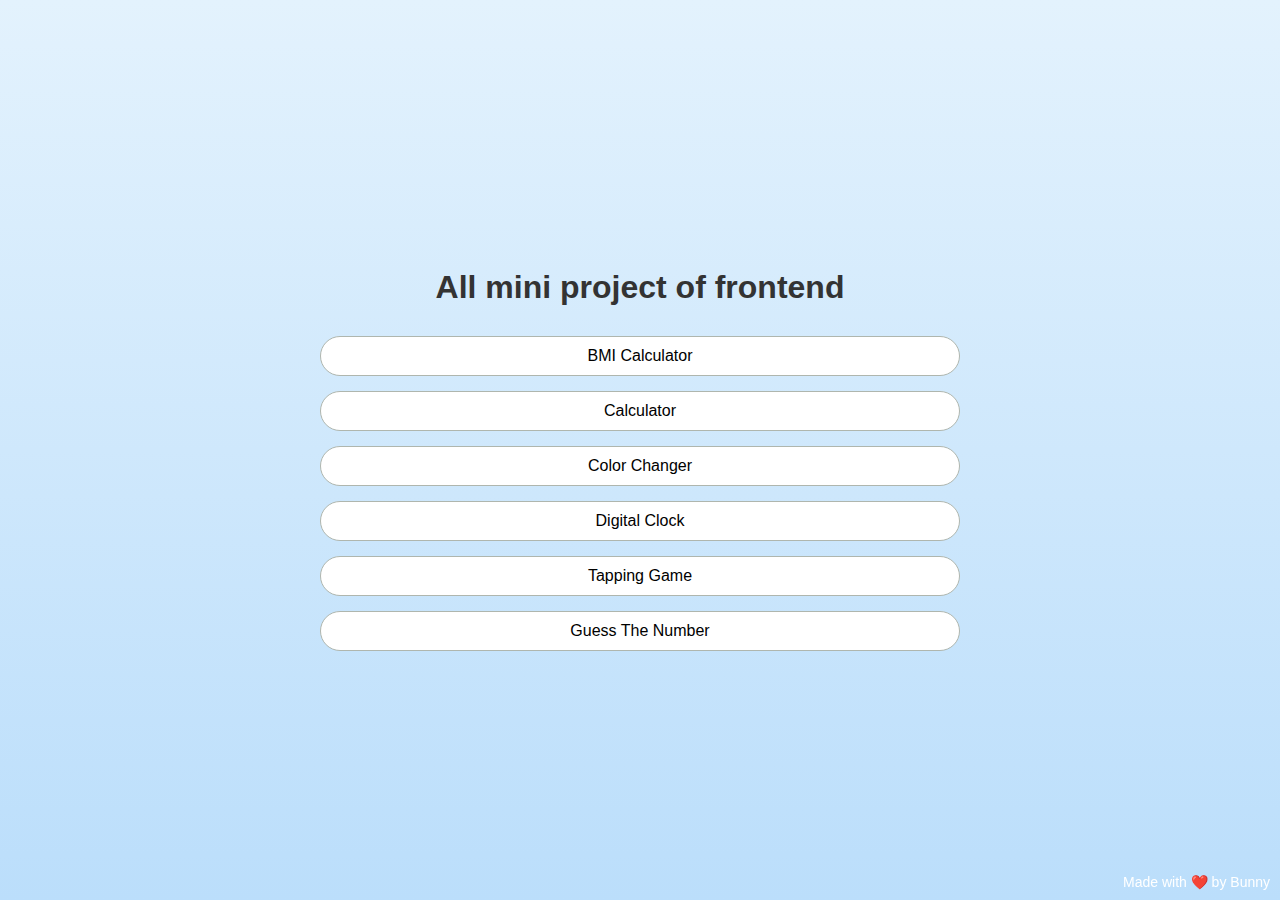
<file: index.html>
<!DOCTYPE html>
<html lang="en">
<head>
    <meta charset="UTF-8">
    <meta name="viewport" content="width=device-width, initial-scale=1.0">
    <title>Mini project</title>
    <link rel="stylesheet" href="style.css">
</head>
<body>
    <div class="heading">
        <h1>
            All mini project of frontend
        </h1>
         
    </div>
    <div class="list">
        <div class="project">
            <a href="./BMI_calculator/index.html" target="_blank">BMI Calculator</a>
        </div>
        <div class="project">
            <a href="./calculator/index.html" target="_blank">Calculator</a>
        </div>
        <div class="project">
            <a href="./Color_changer/index.html" target="_blank">Color Changer</a>
        </div>
        <div class="project">
            <a href="./Digital_clock/index.html" target="_blank">Digital Clock</a>
        </div>
        <div class="project">
            <a href="./game/index.html" target="_blank">Tapping Game</a>
        </div>
        <div class="project">
            <a href="./Guess_number/index.html" target="_blank">Guess The Number</a>
        </div>
    </div>
    <div class="footer">Made with ❤️ by Bunny</div>
    

</body>
</html>
</file>
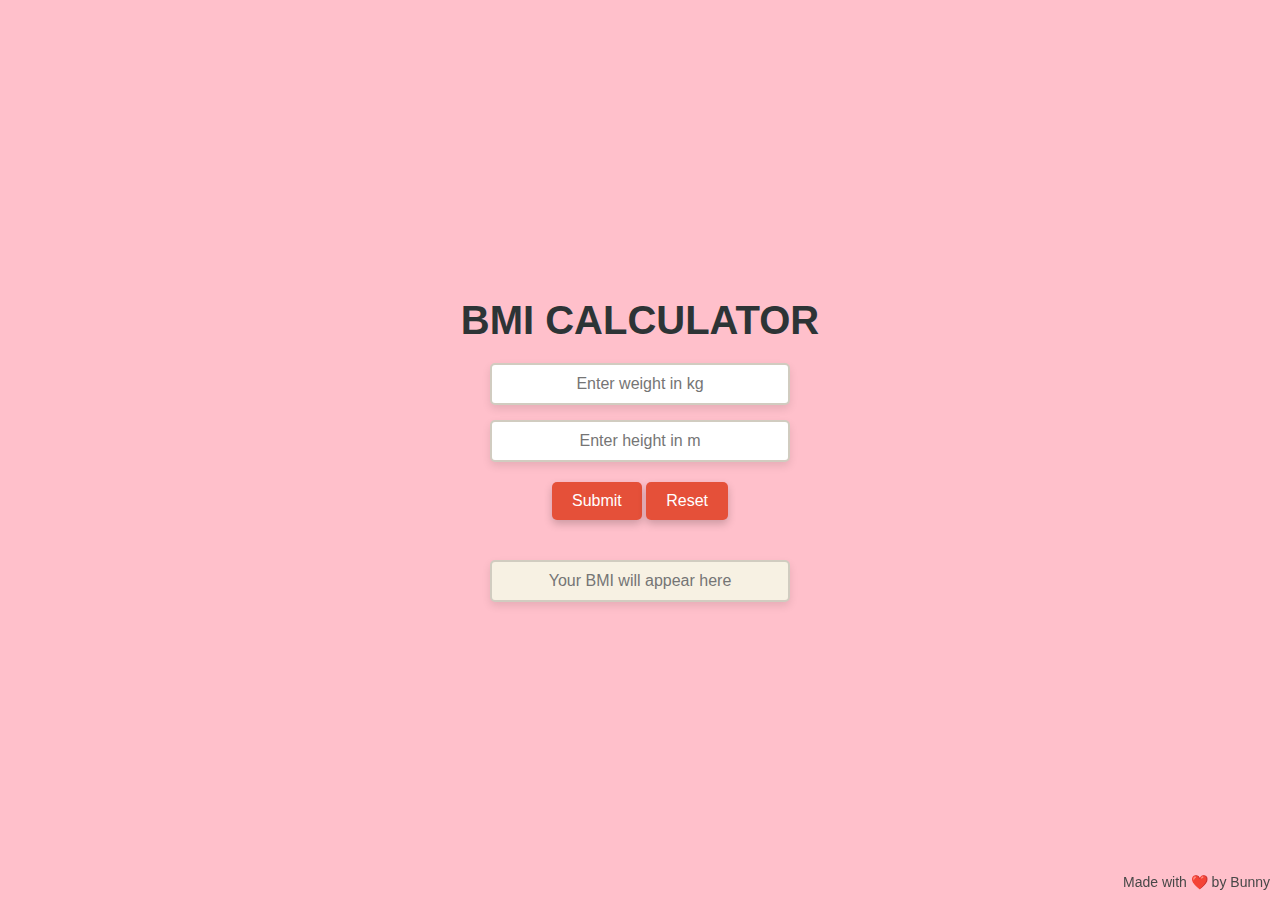
<file: BMI_calculator/index.html>
<!DOCTYPE html>
<html lang="en">
<head>
    <meta charset="UTF-8">
    <meta name="viewport" content="width=device-width, initial-scale=1.0">
    <title>BMI CALCULATOR</title>
    <link rel="stylesheet" href="style.css">
</head>
<body>
    <div class="header">
        <h1>BMI CALCULATOR</h1>
    </div>
    <div class="input-container">
        <input type="text" id="weight" placeholder="Enter weight in kg">
        <input type="text" id="height" placeholder="Enter height in m">
    </div>
    <div class="button-container">
        <button id="calculate-btn">Submit</button>
        <button id="reset-btn">Reset</button>
    </div>
    <div class="footer" id="result">
        <input type="text" id="bmi-result" placeholder="Your BMI will appear here" readonly>
    </div>
    <div class="credit">Made with ❤️ by Bunny</div>
</body>
<script src="script.js"></script>
</html>
</file>
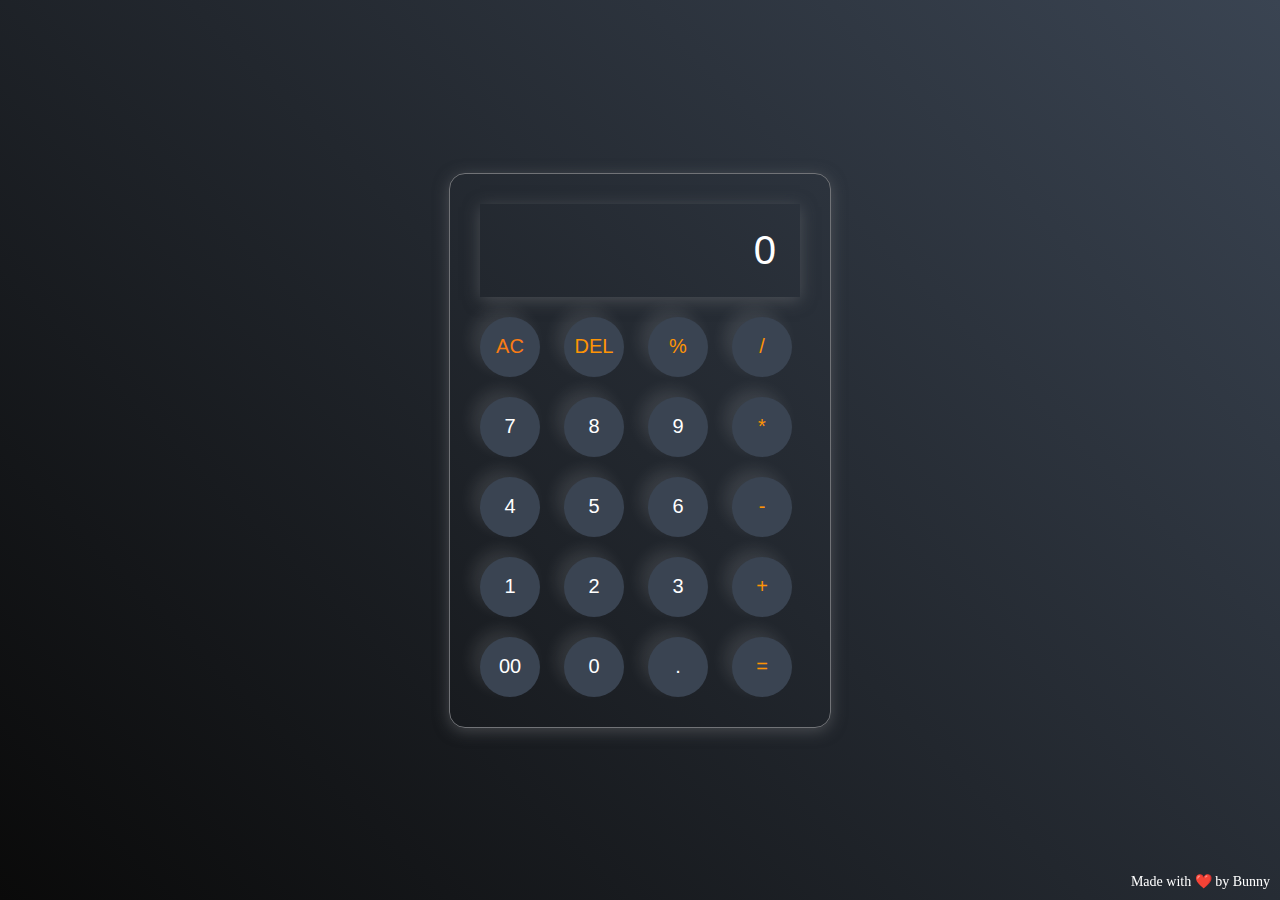
<file: calculator/index.html>
<!DOCTYPE html>
<html lang="en">
<head>
    <meta charset="UTF-8">
    <meta name="viewport" content="width=device-width, initial-scale=1.0">
    <title>Calculator</title>
    <link rel="stylesheet" href="style.css">
</head>
<body>
    <!-- This is the body tag for the Calculator -->
    <div class="Calculator">
        <input type="text" placeholder="0" id="inputbox">
        <!-- first row for the Calculator -->
        <div>
            <button style="color:#fb7c14;">AC</button>
            <button style="color:#FE9404;">DEL</button>
            <button style="color:#FE9404;">%</button>
            <button style="color:#FE9404;">/</button>
        </div>
        <div>
            <button>7</button>
            <button>8</button>
            <button>9</button>
            <button style="color:#FE9404;">*</button>
        </div>
        <div>
            <button>4</button>
            <button>5</button>
            <button>6</button>
            <button style="color:#FE9404;">-</button>
        </div>
        <div>
            <button>1</button>
            <button>2</button>
            <button>3</button>
            <button style="color:#FE9404;">+</button>
        </div>
        <div>
            <button>00</button>
            <button>0</button>
            <button>.</button>
            <button style="color:#FE9404;">=</button>
        </div>
    </div>
    <div class="footer">Made with ❤️ by Bunny</div>

</body>
<script src="script.js"></script>
</html>
</file>
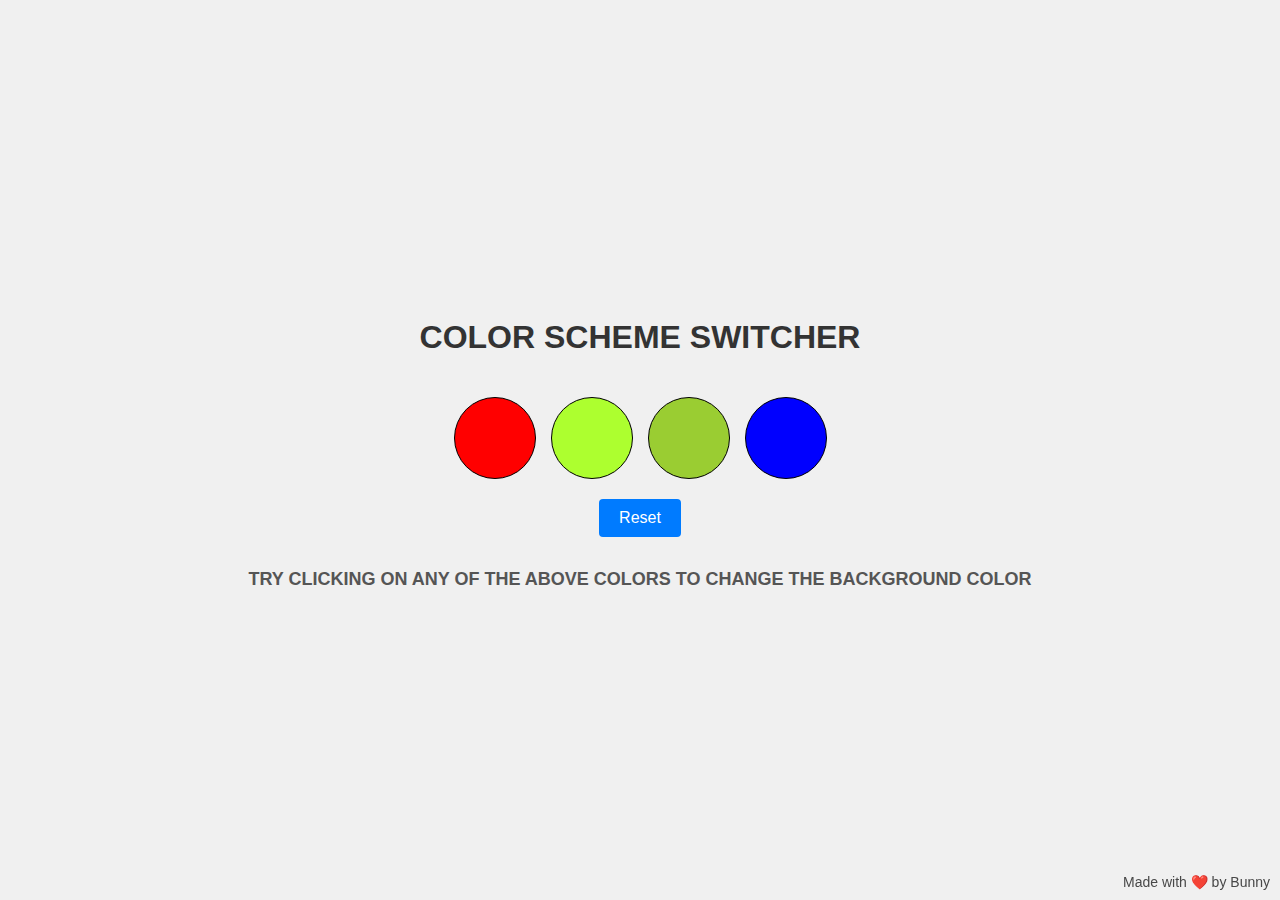
<file: Color_changer/index.html>
<!DOCTYPE html>
<html lang="en">

<head>
    <meta charset="UTF-8">
    <meta name="viewport" content="width=device-width, initial-scale=1.0">
    <title>Color Changer</title>
    <link rel="stylesheet" href="style.css"> <!-- External CSS file link -->
</head>

<body>
    <div class="heading">
        <h1>COLOR SCHEME SWITCHER</h1>
    </div>
    <div class="boxex">
        <div class="btn" style="background-color: red;" id="red"></div>
        <div class="btn" style="background-color: greenyellow;" id="greenyellow"></div>
        <div class="btn" style="background-color: yellowgreen;" id="yellowgreen"></div>
        <div class="btn" style="background-color: blue;" id="blue"></div>
    </div>
    <div class="RESET" id="RESET">
        <button id="resetButton">Reset</button>
    </div>
    <div class="footer">
        <h1>TRY CLICKING ON ANY OF THE ABOVE COLORS TO CHANGE THE BACKGROUND COLOR</h1>
    </div>
    <div class="credit">Made with ❤️ by Bunny</div>
</body>
    <script src="script.js"></script>
</html>
</file>
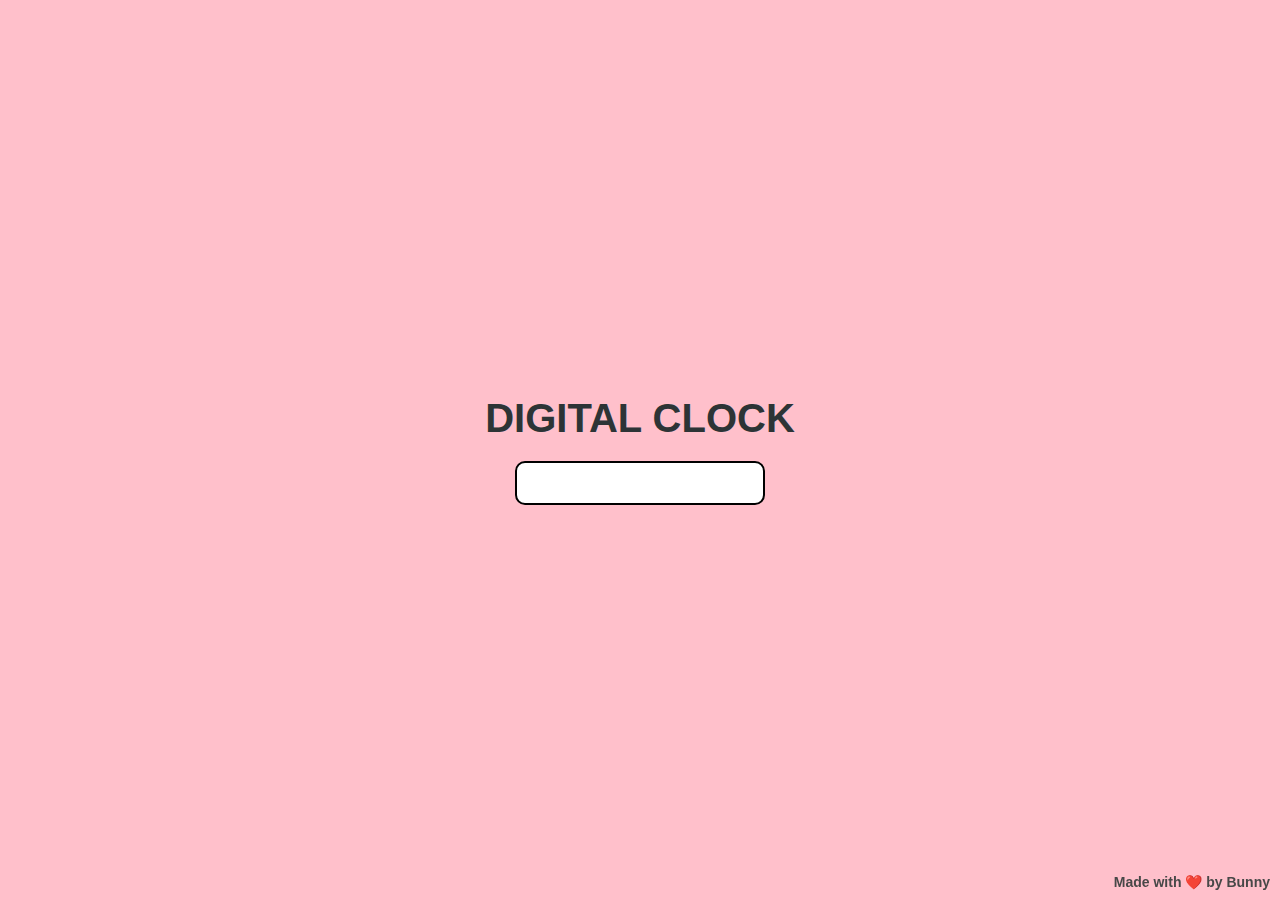
<file: Digital_clock/index.html>
<!DOCTYPE html>
<html lang="en">
<head>
    <meta charset="UTF-8">
    <meta name="viewport" content="width=device-width, initial-scale=1.0">
    <title>Digital Clock</title>
    <link rel="stylesheet" href="style.css">
</head>
<body>
    <div class="header">
        <h1>Digital Clock</h1>
    </div>
    <div class="clock">
        <!-- Time will be dynamically added here -->
    </div>
    <div class="footer">
        <div class="credit">Made with ❤️ by Bunny</div>
    </div>
    <script src="script.js"></script>
</body>
</html>
</file>
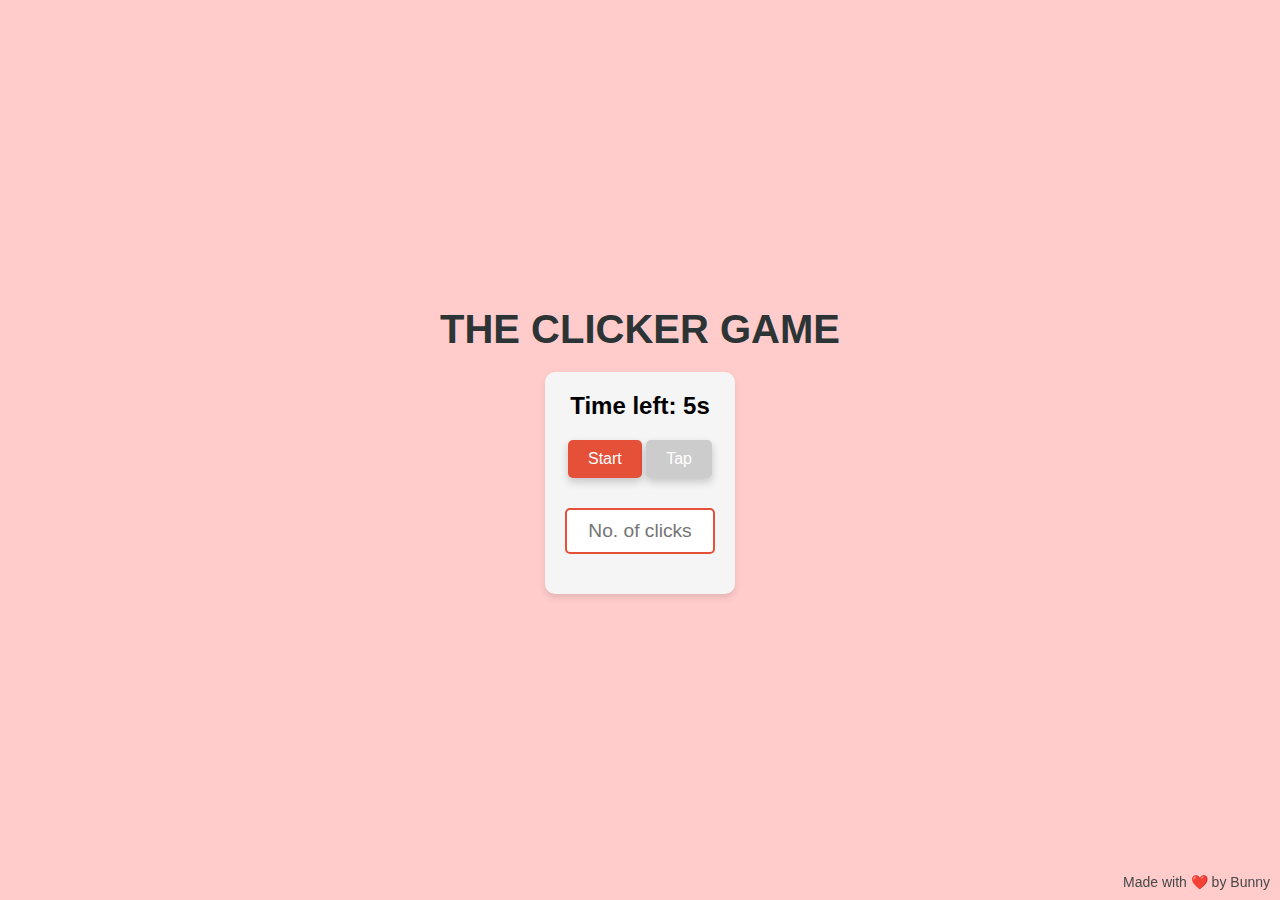
<file: game/index.html>
<!DOCTYPE html>
<html lang="en">
<head>
    <meta charset="UTF-8">
    <meta name="viewport" content="width=device-width, initial-scale=1.0">
    <title>The Clicker Game</title>
    <link rel="stylesheet" href="style.css">
</head>
<body>
    <div class="heading">
        <h1>THE CLICKER GAME</h1>
    </div>
    <div class="game-section">
        <div class="clock" id="clock">Time left: 5s</div>
        <div class="button-container">
            <button id="start">Start</button>
            <button id="click" disabled>Tap</button>
        </div>
        <input id="count" type="text" placeholder="No. of clicks" readonly>
        <div id="result"></div>
    </div>
    <div class="credit">Made with ❤️ by Bunny</div>
    <script src="script.js"></script>
</body>
</html>
</file>
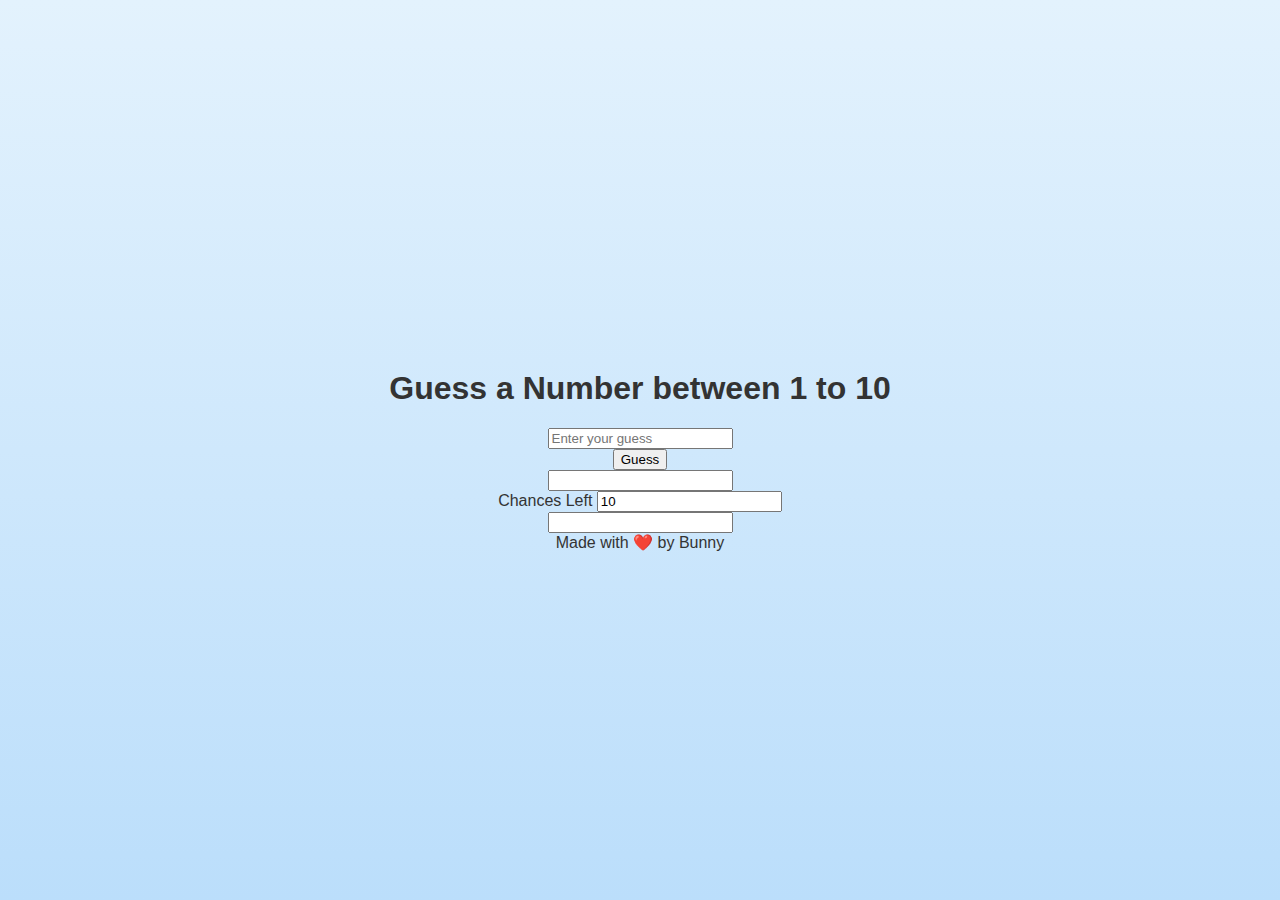
<file: Guess_number/index.html>
<!DOCTYPE html>
<html lang="en">
<head>
    <meta charset="UTF-8">
    <meta name="viewport" content="width=device-width, initial-scale=1.0">
    <title>Guess Number</title>
    <link rel="stylesheet" href="style.css">
</head>
<body>
    <div class="header">
        <h1>Guess a Number between 1 to 10</h1>
    </div>
    <div class="input-container">
        <input type="text" id="guess" placeholder="Enter your guess">    
    </div>

    <div class="button-container">
        <button id="guess-btn">Guess</button>    
    </div>

    <div class="result" id="result">
        <input type="text" id="guess-result"  >
    </div>
    <!-- <div class="chances">chances Left
        <input type="text" placeholder="10">
    </div> -->
    <div class="chances">
        Chances Left
        <input type="text" id="chances" value="10" readonly>
    </div>
    <div class="array">
        <input type="text" id="array">
    </div>
    <div class="credit">Made with ❤️ by Bunny</div>
</body>
<script src="script.js"></script>
</html>
</file>
<file: style.css>
* {
    margin: 0px;
    padding: 0px;
    box-sizing: border-box;
}

body {
    background: linear-gradient(to bottom, #e3f2fd, #bbdefb);
    color: #333;
    display: flex;
    flex-direction: column;
    align-items: center;
    justify-content: center;
    min-height: 100vh;
    font-family: Arial, sans-serif;
}

.heading {
    display: flex;
    align-items: center;
    justify-content: center;
}

.heading h1 {
    margin-top: 20px;
    color: #333;
    text-align: center;
}

.list {
    display: flex;
    width: 100%;
    flex-direction: column;
    align-items: center;
    gap: 15px;
    margin-top: 30px;
}

.project {
    width: 50%;
    text-align: center;
    padding: 10px 20px;
    border: 1px solid rgb(175, 182, 174);
    border-radius: 20px;
    background-color: white;
    cursor: pointer;
    transition: transform 0.3s ease, background-color 0.3s ease;
}

/* Center each project and hover/scale effect */
.project:hover {
    transform: scale(1.1);
    background-color: lightblue;
}

/* Add links to redirect to the project directory */
.project:active {
    background-color: lightgreen;
}

.project a {
    text-decoration: none;
    color: black;
    display: block;
    width: 100%;
    height: 100%;
}

.footer {
    position: fixed;
    bottom: 10px;
    right: 10px;
    font-size: 14px;
    color: #ffffff;
}
</file>
<file: BMI_calculator/style.css>
* {
    margin: 0;
    padding: 0;
    box-sizing: border-box;
}

body {
    background: pink;
    font-family: 'Arial', sans-serif;
    display: flex;
    flex-direction: column;
    align-items: center;
    justify-content: center;
    height: 100vh;
    padding: 10px;
}

.header {
    text-align: center;
    margin-bottom: 20px;
    color: #2d3436;
}

.header h1 {
    font-size: 2.5rem;
    text-transform: uppercase;
}

.input-container {
    display: flex;
    flex-direction: column;
    gap: 15px;
    width: 100%;
    max-width: 300px;
}

.input-container input {
    padding: 10px;
    font-size: 1rem;
    border: 2px solid #d1ccc0;
    border-radius: 5px;
    text-align: center;
    box-shadow: 0px 4px 8px rgba(0, 0, 0, 0.1);
    outline: none;
    transition: 0.3s ease;
}

.input-container input:focus {
    border-color: #e55039;
    box-shadow: 0px 4px 15px rgba(229, 80, 57, 0.3);
}

.button-container {
    margin: 20px 0;
    text-align: center;
}

.button-container button {
    padding: 10px 20px;
    font-size: 1rem;
    background-color: #e55039;
    color: white;
    border: none;
    border-radius: 5px;
    cursor: pointer;
    box-shadow: 0px 4px 8px rgba(0, 0, 0, 0.2);
    transition: 0.3s ease;
}

.button-container button:hover {
    background-color: #b71540;
}

.footer {
    margin-top: 20px;
    width: 100%;
    max-width: 300px;
}

.footer input {
    width: 100%;
    padding: 10px;
    font-size: 1rem;
    border: 2px solid #d1ccc0;
    border-radius: 5px;
    text-align: center;
    background-color: #f7f1e3;
    color: #2d3436;
    box-shadow: 0px 4px 8px rgba(0, 0, 0, 0.1);
    outline: none;
}

.credit {
    position: fixed;
    bottom: 10px;
    right: 10px;
    font-size: 14px;
    color: #484848;
}
</file>
<file: calculator/style.css>
*{
    margin: 0;
    padding: 0;
    box-sizing: border-box;
}

body{
    width: 100%;
    height: 100vh;
    display: flex;
    justify-content: center;
    align-items: center;
    background: linear-gradient(45deg,#0a0a0a,#3a4452)

}

.Calculator{
    border: 1px solid #717377;
    padding:20px;
    border-radius: 16px;
    background: transparent;
    box-shadow: 0px 3px 15px rgba(113,115,119,0.5);

}


input{
    width: 320px;
    border: none;
    padding: 24px;
    margin: 10px;
    background: transparent;
    box-shadow: 0px 3px 15px rgba(113,115,119,0.5);
    font-size: 40px;
    text-align: right;
    cursor: pointer;
    color: #ffffff;

}

input::placeholder{
    color: #fff;

}

button{
    border: none;
    width: 60px;
    height: 60px;
    margin: 10px;
    background-color: #3a4452;
    color: #ffffff;
    border-radius: 50%;
    font-size: 20px;
    box-shadow: -8px -8px 15px rgba(255, 255, 255, 0.1);
    cursor: pointer;
    
}
button:hover{
    transform:scale(1.05);
}

.footer {
    position: fixed;
    bottom: 10px;
    right: 10px;
    font-size: 14px;
    color: #ffffff;
}
</file>
<file: Color_changer/style.css>
/* Body styling */
body {
    font-family: Arial, sans-serif;
    display: flex;
    flex-direction: column;
    align-items: center;
    justify-content: center;
    height: 100vh;
    margin: 0;
    background-color: #f0f0f0;
}

/* Heading styling */
.heading h1 {
    text-align: center;
    color: #333;
}

/* Box for color buttons */
.boxex {
    display: flex;
    justify-content: center;
    gap: 15px;
    margin: 20px 0;
    
}

.btn {
    width: 80px;
    height: 80px;
    border-radius: 50%;
    border: 1px solid black;

    cursor: pointer;
    transition: transform 0.3s ease;
}

.btn:hover {
    transform: scale(1.1);
}

/* Button to reset */
.RESET button {
    padding: 10px 20px;
    font-size: 16px;
    background-color: #007BFF;
    color: white;
    border: none;
    border-radius: 4px;
    cursor: pointer;
    transition: background-color 0.3s ease;
}

.RESET button:hover {
    background-color: #0056b3;
}

/* Footer */
.footer {
    text-align: center;
    margin-top: 20px;
}

.footer h1 {
    font-size: 18px;
    color: #555;
}

.credit {
    position: fixed;
    bottom: 10px;
    right: 10px;
    font-size: 14px;
    color: #484848;
}
</file>
<file: Digital_clock/style.css>
* {
    margin: 0;
    padding: 0;
    box-sizing: border-box;
}

body {
    background: pink;
    font-family: 'Arial', sans-serif;
    display: flex;
    flex-direction: column;
    align-items: center;
    justify-content: center;
    height: 100vh;
    padding: 10px;
    overflow: hidden; /* Prevents scrollbars */
}

.header {
    text-align: center;
    margin-bottom: 20px;
    color: #2d3436;
}

.header h1 {
    font-size: 2.5rem;
    text-transform: uppercase;
}

.clock {
    display: flex;
    justify-content: center;
    align-items: center;
    border: 2px solid black; /* Slightly thicker border */
    padding: 20px;
    background: #ffffff; /* White background for contrast */
    border-radius: 10px; /* Rounded corners for style */
    font-size: 3rem; /* Large font size for the clock */
    color: #2d3436; /* Dark text for visibility */
    width: fit-content;
    min-width: 250px;
}

.footer {
    position: fixed;
    bottom: 10px;
    right: 10px;
    font-size: 14px;
    color: #484848;
}

.credit {
    font-weight: bold;
}
</file>
<file: game/style.css>
* {
    margin: 0;
    padding: 0;
    box-sizing: border-box;
}

body {
    background: #ffcccb;
    font-family: 'Arial', sans-serif;
    display: flex;
    flex-direction: column;
    align-items: center;
    justify-content: center;
    height: 100vh;
    padding: 10px;
}

.heading {
    text-align: center;
    margin-bottom: 20px;
    color: #2d3436;
}

.heading h1 {
    font-size: 2.5rem;
    text-transform: uppercase;
}

.game-section {
    display: flex;
    flex-direction: column;
    align-items: center;
    justify-content: center;
    background-color: whitesmoke;
    border-radius: 10px;
    padding: 20px;
    box-shadow: 0 4px 6px rgba(0, 0, 0, 0.1);
}

.clock {
    font-size: 1.5rem;
    margin-bottom: 20px;
    font-weight: bold;
}

.button-container {
    margin-bottom: 20px;
}

.button-container button {
    padding: 10px 20px;
    font-size: 1rem;
    background-color: #e55039;
    color: white;
    border: none;
    border-radius: 5px;
    cursor: pointer;
    box-shadow: 0px 4px 8px rgba(0, 0, 0, 0.2);
    transition: 0.3s ease;
}

.button-container button:hover {
    background-color: #b71540;
}

.button-container button:disabled {
    background-color: #cccccc;
    cursor: not-allowed;
}

input[type="text"] {
    padding: 10px;
    font-size: 1.2rem;
    width: 150px;
    text-align: center;
    border-radius: 5px;
    border: 2px solid #e55039;
    margin-top: 10px;
}

#result {
    margin-top: 20px;
    font-size: 1.2rem;
    font-weight: bold;
}

.credit {
    position: fixed;
    bottom: 10px;
    right: 10px;
    font-size: 14px;
    color: #484848;
}

.clicked {
    transform: scale(1.1);
    transition: transform 0.1s ease;
}
</file>
<file: Guess_number/style.css>
/* General Styles */
body {
    font-family: Arial, sans-serif;
    margin: 0;
    padding: 0;
    background: linear-gradient(to bottom, #e3f2fd, #bbdefb);
    color: #333;
    display: flex;
    flex-direction: column;
    align-items: center;
    justify-content: center;
    height: 100vh;
    box-sizing: border-box;
}

/* Header */
.heading {
    text-align: center;
    margin-bottom: 20px;
}

.heading h1 {
    font-size: 2em;
    color: #1565c0;
    text-shadow: 1px 1px 2px rgba(0, 0, 0, 0.1);
}

/* Project Container */
.list {
    display: flex;
    flex-direction: column;
    align-items: center;
    gap: 15px;
    margin-top: 30px;
    width: 60%; /* Adjust width for a balanced rectangle */
}

/* Individual Project Box */
.project {
    padding: 15px 25px;
    width: 100%;
    border: 2px solid #90caf9;
    border-radius: 10px;
    background-color: white;
    color: #1565c0;
    font-size: 1.2em;
    font-weight: bold;
    text-align: center;
    cursor: pointer;
    transition: transform 0.3s ease, background-color 0.3s ease, box-shadow 0.3s ease;
}

/* Hover Effects */
.project:hover {
    background-color: #e3f2fd;
    box-shadow: 0 4px 8px rgba(0, 0, 0, 0.2);
    transform: scale(1.05);
}

/* Active/Click Effect */
.project:active {
    background-color: #bbdefb;
    box-shadow: 0 2px 4px rgba(0, 0, 0, 0.2);
}

/* Add Links for Redirection */
.project a {
    text-decoration: none;
    color: #1565c0;
    display: block;
    width: 100%;
    height: 100%;
}
</file>
